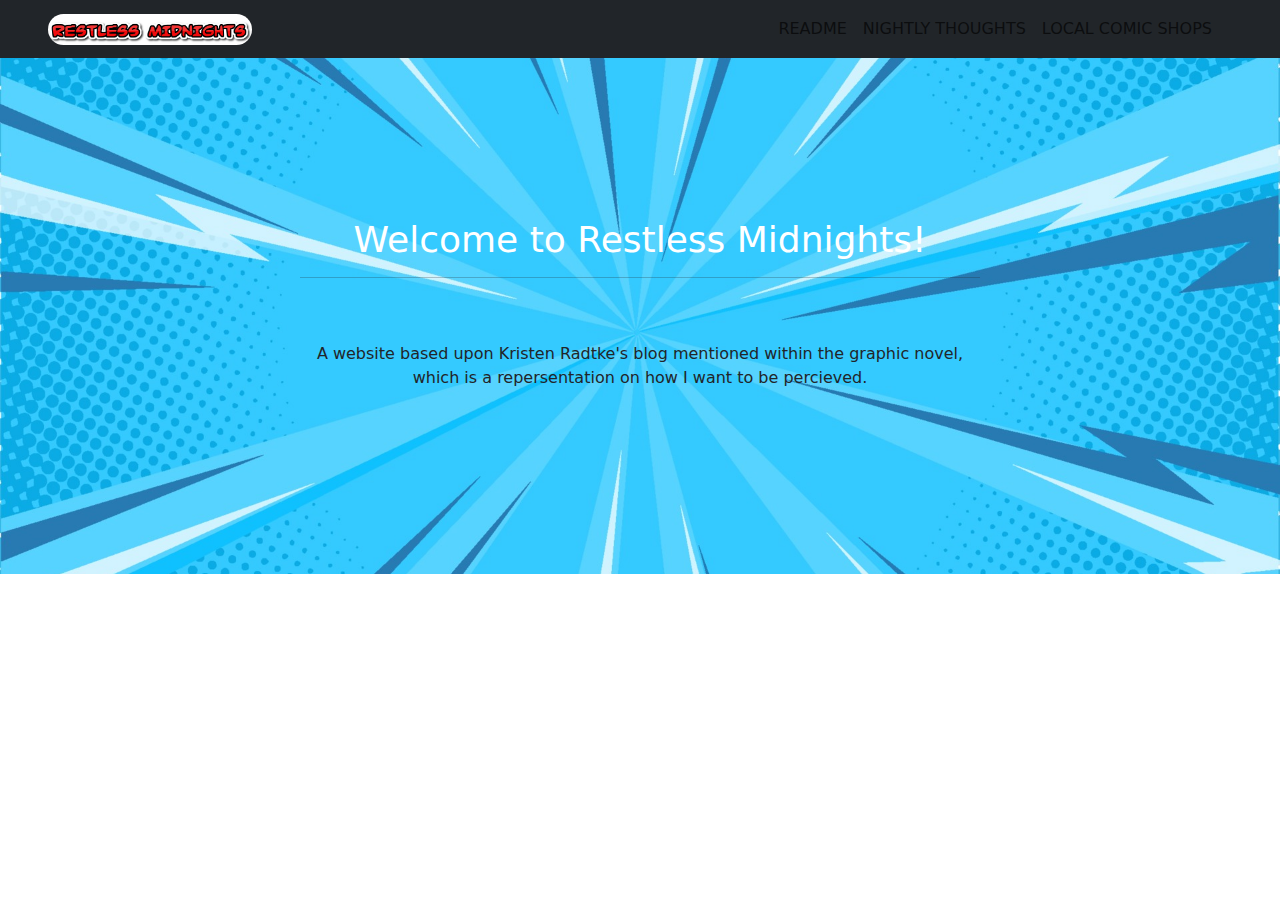
<file: index.html>
<!DOCTYPE html>
<html lang="en">

<head>
    <!-- META DATA PER LANGING PAGE -->
    <meta charset="UTF-8">
    <meta name="description" content="Navbar for entire site">
    <meta name="keywords" content="Navigation">
    <meta name="author" content="Malachi Parks">

    <!-- ENSURE SCROLLING WORKS -->
    <meta name="viewport" content="width=device-width, initial-scale=1">

    <!-- CSS -->
    <link href="style/styles.css" rel="stylesheet" />

    <!-- BOOTSTRAP INFORMATION BELOW-->
    <!-- Latest compiled and minified CSS -->
    <link href="https://cdn.jsdelivr.net/npm/bootstrap@5.1.3/dist/css/bootstrap.min.css" rel="stylesheet">
    <!-- Latest compiled JavaScript -->
    <script src="https://cdn.jsdelivr.net/npm/bootstrap@5.1.3/dist/js/bootstrap.bundle.min.js"></script>

    <!-- DOCUMENT TITLE -->
    <title>Welcome to Restless Midnights</title>
</head>

<body>
    <!-- Dark nav bar -->
    <nav class="navbar navbar-expand-md px-5 bg-dark">
        <!-- Logo -->
        <a class="navbar-brand" href="index.html">
            <img src="assets/site-logo.png" style="height:auto; width:50%" class="rounded-pill bg-dark">
        </a>
        <!-- Links -->
        <div class="container d-flex justify-content-end">
            <ul class="navbar-nav justify-content-end">
                <li class="nav-item">
                    <a class="nav-link" href="README.md">README</a>
                </li>
                <li class="nav-item">
                    <a class="nav-link" href="blog/index.html">NIGHTLY THOUGHTS</a>
                </li>
                <li class="nav-item">
                    <a class="nav-link" href="https://stores.comichub.com/the_comic_book_shop_of_wilmington_de">LOCAL COMIC SHOPS</a>
                </li>
            </ul>
        </div>
    </nav>

    <!-- Body under nav bar -->
    <header class="masthead">
        <div class="container px-4 px-lg-5 h-100">
            <div class="row gx-4 gx-lg-5 h-100 align-items-center justify-content-center text-center">
                <div class="col-lg-8 align-self-end">
                    <h1 class="text-white font-weight-bold">Welcome to Restless Midnights!</h1>
                    <hr class="divider" />
                </div>
                <div class="col-lg-8 align-self-baseline">
                    <!-- Prevent weird white allignment issues-->
                    <br>
                    <br>
                    <p class="text-white-75 mb-5">A website based upon Kristen Radtke's blog mentioned
                        within the graphic novel, which is a repersentation on how I want to be percieved.
                    </p>
                    <br>
                    <br>
                </div>
            </div>
        </div>
    </header>

</body>

</html>
</file>
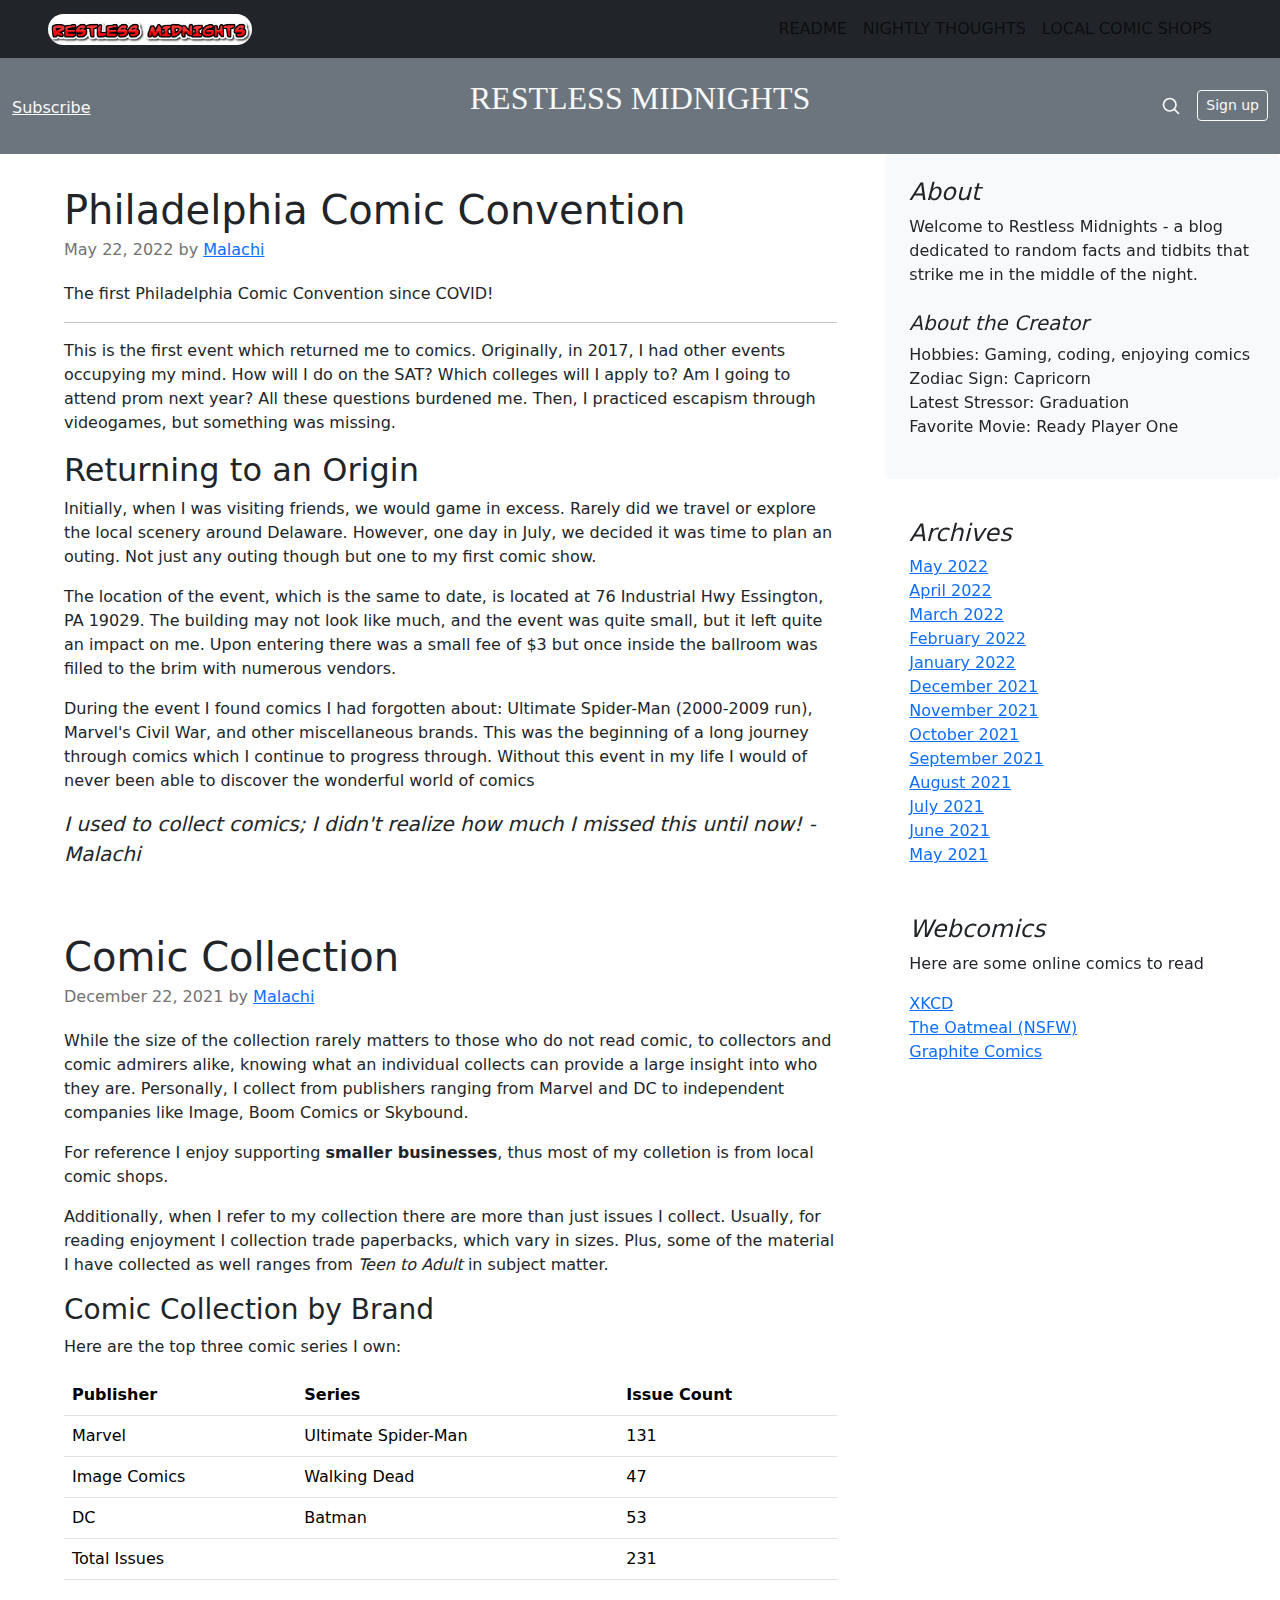
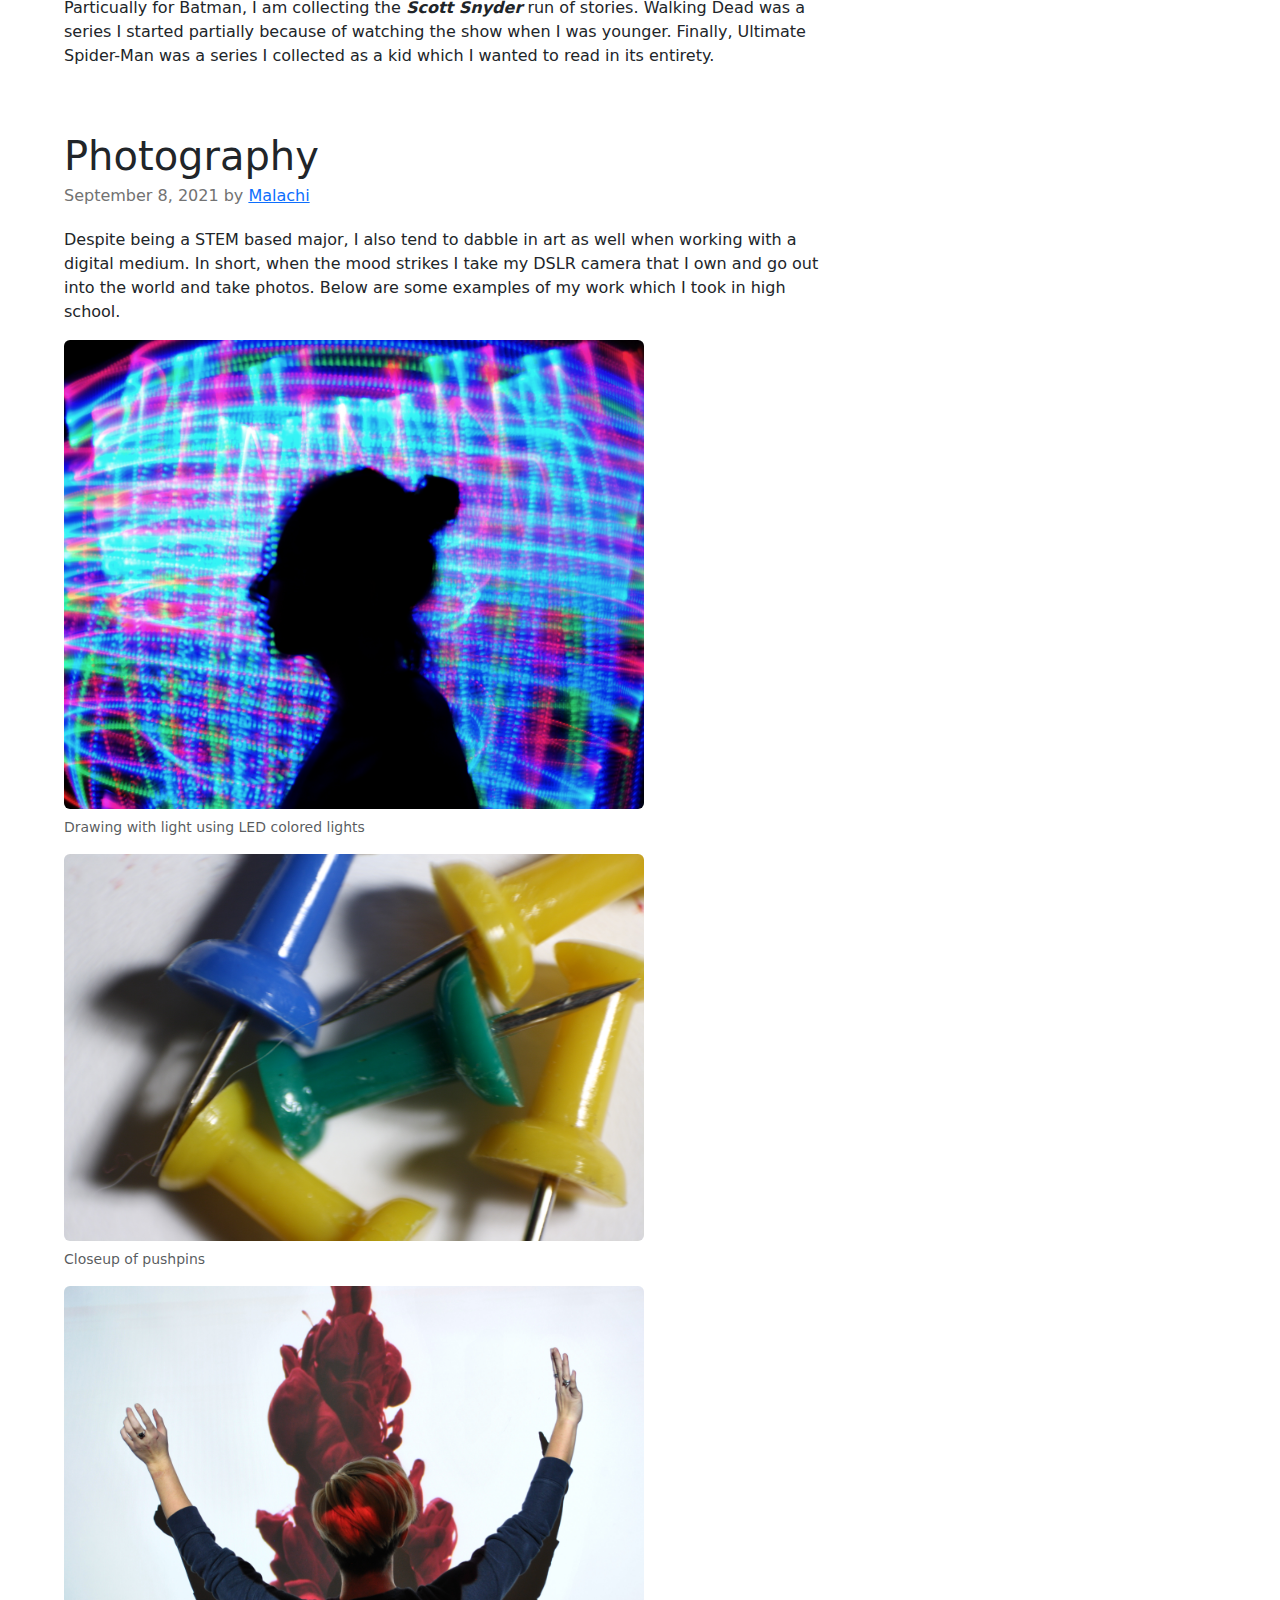
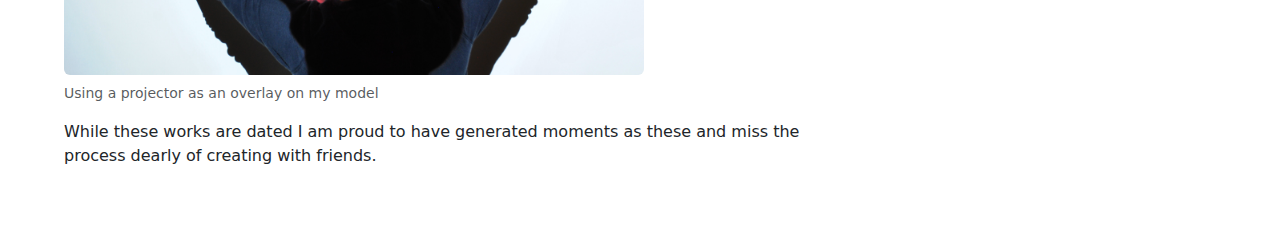
<file: blog/index.html>
<!DOCTYPE html>
<html lang="en">

<head>
    <!-- META DATA PER LANGING PAGE -->
    <meta charset="UTF-8">
    <meta name="description" content="Blog portion of website">
    <meta name="keywords" content="Navigation">
    <meta name="author" content="Malachi Parks">

    <!-- ENSURE SCROLLING WORKS -->
    <meta name="viewport" content="width=device-width, initial-scale=1">

    <!-- CSS -->
    <link href="../style/styles-blog.css" rel="stylesheet" />

    <!-- BOOTSTRAP INFORMATION BELOW-->
    <!-- Latest compiled and minified CSS -->
    <link href="https://cdn.jsdelivr.net/npm/bootstrap@5.1.3/dist/css/bootstrap.min.css" rel="stylesheet">
    <!-- Latest compiled JavaScript -->
    <script src="https://cdn.jsdelivr.net/npm/bootstrap@5.1.3/dist/js/bootstrap.bundle.min.js"></script>

    <!-- DOCUMENT TITLE -->
    <title>Welcome to Restless Midnights - Blog</title>
</head>

<body>
    <!-- Dark nav bar -->
    <nav class="navbar navbar-expand-md px-5 bg-dark">
        <!-- Logo -->
        <a class="navbar-brand" href="../index.html">
            <img src="../assets/site-logo.png" style="height:auto; width:50%" class="rounded-pill bg-dark">
        </a>
        <!-- Links -->
        <div class="container d-flex justify-content-end">
            <ul class="navbar-nav justify-content-end">
                <li class="nav-item">
                    <a class="nav-link" href="../README.md">README</a>
                </li>
                <li class="nav-item active">
                    <a class="nav-link" href="/blog/index.html">NIGHTLY THOUGHTS</a>
                </li>
                <li class="nav-item">
                    <a class="nav-link" href="https://stores.comichub.com/the_comic_book_shop_of_wilmington_de">LOCAL COMIC SHOPS</a>
                </li>
            </ul>
        </div>
    </nav>

    <!-- Header under navbar -->
    <div class="container-fluid bg-secondary">
        <header class="blog-header py-3">
            <div class="row flex-nowrap justify-content-between align-items-center">
                <div class="col-4 pt-1">
                    <a class="link-light" href="#">Subscribe</a>
                </div>
                <div class="col-4 text-center">
                    <p class="blog-header-logo text-light">RESTLESS MIDNIGHTS</p>
                </div>
                <div class="col-4 d-flex justify-content-end align-items-center">
                    <a class="link-light" href="#" aria-label="Search">
                        <svg xmlns="http://www.w3.org/2000/svg" width="20" height="20" fill="none" stroke="currentColor"
                            stroke-linecap="round" stroke-linejoin="round" stroke-width="2" class="mx-3" role="img"
                            viewBox="0 0 24 24">
                            <title>Search</title>
                            <circle cx="10.5" cy="10.5" r="7.5" />
                            <path d="M21 21l-5.2-5.2" />
                        </svg>
                    </a>
                    <a class="btn btn-sm btn-outline-light" href="#">Sign up</a>
                </div>
            </div>
        </header>
    </div>

    <!-- Blog post area-->
    <div class="row g-5">
        <div class="col-md-8">
            <article class="blog-post">
                <h2 class="blog-post-title">Philadelphia Comic Convention</h2>
                <p class="blog-post-meta">May 22, 2022 by <a href="#">Malachi</a></p>

                <p>The first Philadelphia Comic Convention since COVID!</p>
                <hr>
                <p>This is the first event which returned me to comics. Originally, in 2017, I had other events
                    occupying my mind.
                    How will I do on the SAT? Which colleges will I apply to? Am I going to attend prom next year? All
                    these questions
                    burdened me. Then, I practiced escapism through videogames, but something was missing.
                </p>
                <h2>Returning to an Origin</h2>
                <p>Initially, when I was visiting friends, we would game in excess.
                    Rarely did we travel or explore the local scenery around Delaware.
                    However, one day in July, we decided it was time to plan an outing.
                    Not just any outing though but one to my first comic show.</p>
                <p>
                    The location of the event, which is the same to date, is located at 76 Industrial Hwy
                    Essington, PA 19029. The building may not look like much, and the event was quite small, but it left
                    quite an impact on me. Upon entering there was a small fee of $3 but once inside the ballroom was
                    filled to the brim with numerous vendors.
                </p>
                <p>
                    During the event I found comics I had forgotten about: Ultimate Spider-Man (2000-2009 run), Marvel's
                    Civil War, and other miscellaneous brands. This was the beginning of a long journey through comics
                    which I continue to progress through. Without this event in my life I would of never been able
                    to discover the wonderful world of comics
                </p>
                <blockquote class="blockquote fst-italic">
                    <p>I used to collect comics; I didn't realize how much I missed this until now!
                        - Malachi
                    </p>
                </blockquote>
            </article>

            <article class="blog-post">
                <h2 class="blog-post-title">Comic Collection</h2>
                <p class="blog-post-meta">December 22, 2021 by <a href="#">Malachi</a></p>

                <p>While the size of the collection rarely matters to those who do not read comic, to collectors and
                    comic admirers alike, knowing what an individual collects can provide a large insight into who they
                    are. Personally, I collect from publishers ranging from Marvel and DC to independent companies like
                    Image, Boom Comics or Skybound.
                </p>
                <blockquote>
                    <p>For reference I enjoy supporting <strong>smaller businesses</strong>, thus most of my colletion
                        is from local comic shops.</p>
                </blockquote>
                <p>Additionally, when I refer to my collection there are more than just issues I collect. Usually, for
                    reading enjoyment I collection
                    trade paperbacks, which vary in sizes. Plus, some of the material I have collected as well ranges
                    from <em>Teen to Adult</em> in subject matter.
                </p>
                <h3>Comic Collection by Brand</h3>
                <p>Here are the top three comic series I own:</p>
                <table class="table">
                    <thead>
                        <tr>
                            <th>Publisher</th>
                            <th>Series</th>
                            <th>Issue Count</th>
                        </tr>
                    </thead>
                    <tbody>
                        <tr>
                            <td>Marvel</td>
                            <td>Ultimate Spider-Man</td>
                            <td>131</td>
                        </tr>
                        <tr>
                            <td>Image Comics</td>
                            <td>Walking Dead</td>
                            <td>47</td>
                        </tr>
                        <tr>
                            <td>DC</td>
                            <td>Batman</td>
                            <td>53</td>
                        </tr>
                    </tbody>
                    <tfoot>
                        <tr>
                            <td>Total Issues</td>
                            <td></td>
                            <td>231</td>
                        </tr>
                    </tfoot>
                </table>

                <p>Particually for Batman, I am collecting the <strong><em>Scott Snyder</em></strong> run of stories.
                    Walking Dead was a series I started partially because of watching the show when I was younger.
                    Finally,
                    Ultimate Spider-Man was a series I collected as a kid which I wanted to read in its entirety.</p>
            </article>

            <article class="blog-post">
                <h2 class="blog-post-title">Photography</h2>
                <p class="blog-post-meta">September 8, 2021 by <a href="#">Malachi</a></p>

                <p>Despite being a STEM based major, I also tend to dabble in art as well when working with a digital
                    medium.
                    In short, when the mood strikes I take my DSLR camera that I own and go out into the world and take
                    photos.
                    Below are some examples of my work which I took in high school.
                </p>
                <figure class="figure">
                    <img src="../assets/sideways-look.jpg" class="figure-img img-fluid rounded" alt="sideways-look">
                    <figcaption class="figure-caption">Drawing with light using LED colored lights</figcaption>
                </figure>
                <br>
                <figure class="figure">
                    <img src="../assets/push-me.JPG" class="figure-img img-fluid rounded" alt="pushme">
                    <figcaption class="figure-caption">Closeup of pushpins</figcaption>
                </figure>
                <br>
                <figure class="figure">
                    <img src="../assets/smoke-and-mirros.jpg" class="figure-img img-fluid rounded" alt="smoke-and-mirrors">
                    <figcaption class="figure-caption">Using a projector as an overlay on my model</figcaption>
                </figure>
                <p>While these works are dated I am proud to have generated moments as these and miss the process dearly of
                    creating with friends.
                </p>
            </article>

        </div>

        <!-- Right column with information-->
        <div class="col-md-4">
            <div class="position-sticky" style="top: 2rem;">
                <div class="p-4 mb-3 bg-light rounded">
                    <h4 class="fst-italic">About</h4>
                    <p class="mb-0"> Welcome to Restless Midnights - a blog dedicated to
                        random facts and tidbits that strike me in the middle of the night.
                    </p>
                    <br>
                    <h5 class="fst-italic">About the Creator</h5>
                    <p class="mb-0 about-me">
                    <ol class="list-unstyled mb-0">
                        <li>Hobbies: Gaming, coding, enjoying comics</li>
                        <li>Zodiac Sign: Capricorn</li>
                        <li>Latest Stressor: Graduation</li>
                        <li>Favorite Movie: Ready Player One</li>
                    </ol>
                    </p>
                </div>

                <div class="p-4">
                    <h4 class="fst-italic">Archives</h4>
                    <ol class="list-unstyled mb-0">
                        <li><a href="#">May 2022</a></li>
                        <li><a href="#">April 2022</a></li>
                        <li><a href="#">March 2022</a></li>
                        <li><a href="#">February 2022</a></li>
                        <li><a href="#">January 2022</a></li>
                        <li><a href="#">December 2021</a></li>
                        <li><a href="#">November 2021</a></li>
                        <li><a href="#">October 2021</a></li>
                        <li><a href="#">September 2021</a></li>
                        <li><a href="#">August 2021</a></li>
                        <li><a href="#">July 2021</a></li>
                        <li><a href="#">June 2021</a></li>
                        <li><a href="#">May 2021</a></li>
                    </ol>
                </div>

                <div class="p-4">
                    <h4 class="fst-italic">Webcomics</h4>
                    <p> Here are some online comics to read</p>
                    <ol class="list-unstyled">
                        <li><a href="https://xkcd.com/">XKCD</a></li>
                        <li><a href="https://theoatmeal.com/comics/pets_war">The Oatmeal (NSFW)</a></li>
                        <li><a href="https://www.graphitecomics.com/">Graphite Comics</a></li>
                    </ol>
                </div>
            </div>
        </div>
</body>

</html>
</file>
<file: style/styles.css>
header.masthead {
    padding-top: 10rem;
    padding-bottom: calc(10rem - 4.5rem);
    background: url("../assets/landing-page-bg.jpg");
    background-position: center;
    background-repeat: no-repeat;
    background-attachment: scroll;
    background-size: cover;
  }
  header.masthead h1, header.masthead .h1 {
    font-size: 2.25rem;
  }
</file>
<file: style/styles-blog.css>
/* Ensure header has correct font and is larger than rest*/
.blog-header-logo {
  font-family: "Playfair Display", Georgia, "Times New Roman",
    serif /*rtl:Amiri, Georgia, "Times New Roman", serif*/;
  font-size: 2rem;
}

/* Blog format with padding */
.blog-post {
  margin-top: 2rem;
  margin-bottom: 4rem;
  margin-left: 4rem;
}
.blog-post-title {
  margin-bottom: 0.25rem;
  font-size: 2.5rem;
}
.blog-post-meta {
  margin-bottom: 1.25rem;
  color: #727272;
}

/*About me section*/
.about-me {
  font-family: "Playfair Display", Georgia, "Times New Roman", serif;
}

/* Photos from highschool */
.figure {
  display: block;
  max-width: 75%;
  height: auto;
}
</file>
